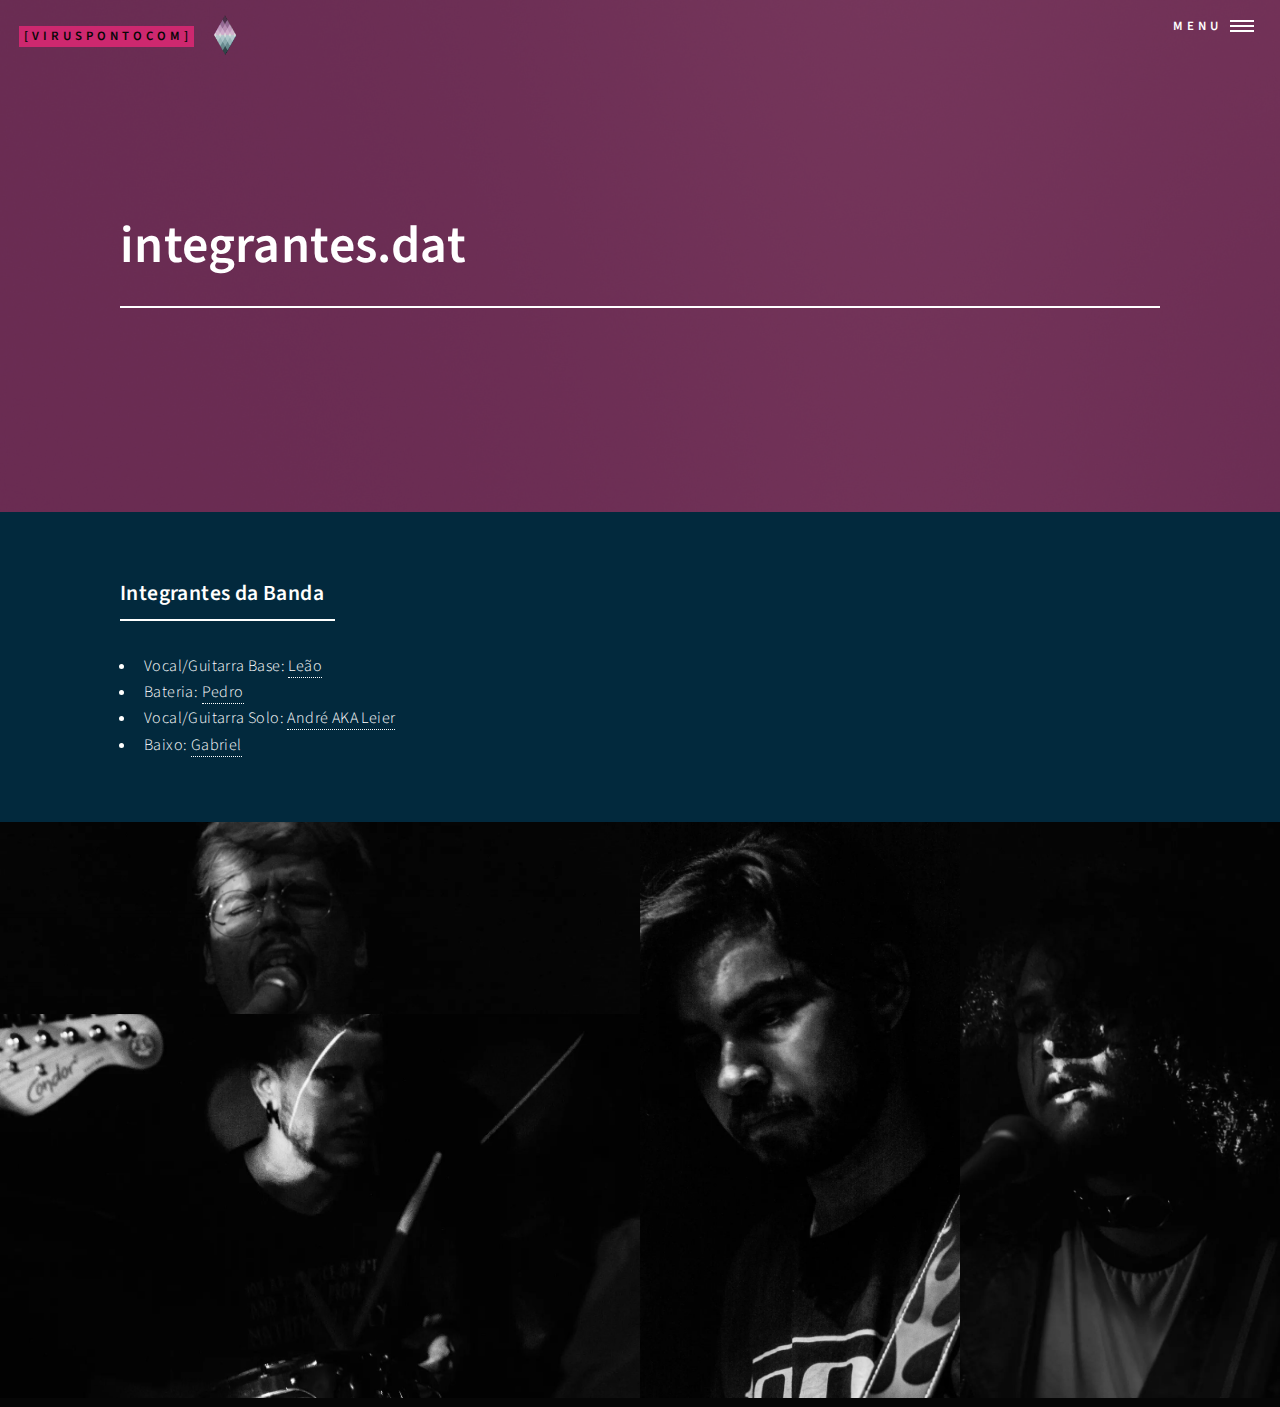
<file: integrantes.html>
<!DOCTYPE HTML>
<html>
	<head>
		<title>Leão.Soluções</title>
		<meta charset="utf-8" />
		<meta name="viewport" content="width=device-width, initial-scale=1, user-scalable=no" />
		<link rel="stylesheet" href="assets/css/main.css" />
		<noscript><link rel="stylesheet" href="assets/css/noscript.css" /></noscript>
	</head>
	<body class="is-preload">

		<!-- Wrapper -->
			<div id="wrapper">

				<!-- Header -->
                    <header id="header" class="alt">
                        <a href="index.html" class="logo"><strong>&#91;VIRUSPONTOCOM&#93;</strong><span></span>
                            <img class="logoImg logo-regulus" src="./images/logo/logobanda.png" alt="Logo" width="40" height="40">
                        </a>
                        <span>

                        </span>
                        <nav>
                            <a href="#menu">Menu</a>
                        </nav>
                    </header>

				<!-- Menu -->
                    <nav id="menu">
                        <ul class="links">
                            <li><a href="index.html">Home</a></li>
                            <li><a href="sobre-a-banda.html">Sobre_a_Viruspontocom.md</a></li>
                            <li><a href="integrantes.html">integrantes.dat</a></li>
                            <li><a href="galeria-fotos.html">galeria_de_fotos.bmp</a></li>
                        </ul>
                        <ul class="actions stacked">
                            <li><a href="https://api.whatsapp.com/send?phone=+5511964845375&text=Quero%20Revolução!" class="button primary fit" target="_blank">Entre em contato</a></li>
                        </ul>
                    </nav>

				<!-- Banner -->
				<!-- Note: The "styleN" class below should match that of the header element. -->
					<section id="banner" class="style4">
						<div class="inner">
							<span class="image">
								<img src="images/pic07.jpg" alt="" />
							</span>
							<header class="major">
								<h1>integrantes.dat</h1>
							</header>
							<div class="content">
								<p></p>
							</div>
						</div>
					</section>

				<!-- Main -->
                <div id="main">

                    <!-- One -->
                        <section id="one">
                            <div class="inner">
                                <header class="major">
                                    <h3>Integrantes da Banda</h3>
                                </header>
                                <p>
                                    <ul>
                                        <li>Vocal/Guitarra Base: <a href="https://www.instagram.com/meninolion/" target="_blank">Leão</a></li>
                                        <li>Bateria: <a href="https://www.instagram.com/pedrofobico_7k/" target="_blank">Pedro</a></li>
                                        <li>Vocal/Guitarra Solo: <a href="https://www.instagram.com/andreleier/" target="_blank">André AKA Leier</a></li>
                                        <li>Baixo: <a href="https://www.instagram.com/xzgabrieljp/" target="_blank">Gabriel</a></li>
                                    </ul>
                                </p>
                            </div>
                        </section>
                    
                        <!-- One -->
							<section id="one" class="tiles">
								<div class="container-pic-position">
									<div class="gallery-1">
										<figure class="gallery__item gallery__item--9-1">
											<img src="./images/integrantes/virus9.jpg" alt="Gallery image 1" class="gallery__img-1">
										</figure>
										<figure class="gallery__item gallery__item--10-1">
											<img src="./images/integrantes/virus10.jpg" alt="Gallery image 1" class="gallery__img-1">
										</figure>
										<figure class="gallery__item gallery__item--11-1">
											<img src="./images/integrantes/virus11.jpg" alt="Gallery image 1" class="gallery__img-1">
										</figure>
										<figure class="gallery__item gallery__item--12-1">
											<img src="./images/integrantes/virus12.jpg" alt="Gallery image 1" class="gallery__img-1">
										</figure>
									</div>
								</div>
							</section>

<!-- Scripts -->
    <script src="assets/js/jquery.min.js"></script>
    <script src="assets/js/jquery.scrolly.min.js"></script>
    <script src="assets/js/jquery.scrollex.min.js"></script>
    <script src="assets/js/browser.min.js"></script>
    <script src="assets/js/breakpoints.min.js"></script>
    <script src="assets/js/util.js"></script>
    <script src="assets/js/main.js"></script>

</body>
</html>
</file>
<file: assets/css/noscript.css>
body.is-preload #banner:after {
		opacity: 0.85;
	}

	body.is-preload #banner > .inner {
		-moz-filter: none;
		-webkit-filter: none;
		-ms-filter: none;
		filter: none;
		-moz-transform: none;
		-webkit-transform: none;
		-ms-transform: none;
		transform: none;
		opacity: 1;
	}
</file>
<file: assets/css/main.css>
@import url(fontawesome-all.min.css);
@import url("https://fonts.googleapis.com/css?family=Source+Sans+Pro:300,300italic,600,600italic");
@import url("https://fonts.googleapis.com/css?family=Roboto");

html, body, div, span, applet, object,
iframe, h1, h2, h3, h4, h5, h6, p, blockquote,
pre, a, abbr, acronym, address, big, cite,
code, del, dfn, em, img, ins, kbd, q, s, samp,
small, strike, strong, sub, sup, tt, var, b,
u, i, center, dl, dt, dd, ol, ul, li, fieldset,
form, label, legend, table, caption, tbody,
tfoot, thead, tr, th, td, article, aside,
canvas, details, embed, figure, figcaption,
footer, header, hgroup, menu, nav, output, ruby,
section, summary, time, mark, audio, video {
	margin: 0;
	padding: 0;
	border: 0;
	font-size: 100%;
	font: inherit;
	vertical-align: baseline;}

article, aside, details, figcaption, figure,
footer, header, hgroup, menu, nav, section {
	display: block;
}
.col-12.card-equipe {
  display: flex;
  margin-bottom: 40px;
}

.col-12 {
flex: 0 0 auto;
width: 100%;
}

.card {
	position: relative;
	display: flex;
	flex-direction: column;
	min-width: 0;
	word-wrap: break-word;
	background-color: #fff;
	background-clip: border-box;
	border: 1px solid rgb(6, 6, 6);
	border-radius: 0.25rem;
  }

.card-title {
margin-bottom: 0.5rem;
}

.card-body {
flex: 1 1 auto;
padding: 1rem 1rem;
}

.text-muted {
color: #6c757d !important;
}

.card-text:last-child {
margin-bottom: 0;
}

.text-center {
text-align: center !important;
}

col-12.card-equipe {
display: block;
}
.card.col-3 {
width: 100%;
margin-top: 35px;
}

.col-3 {
flex: 0 0 auto;
width: 25%;
}

card.col-3 {
margin-right: 30px;
border: none;
box-shadow: 0px 0px 13px 3px #0aabfc;
}
.card.col-3:hover {
top: -25px;
border-bottom: 2px solid #999;
padding-bottom: 2px;
cursor: cell;
}

.img-fluid {
max-width: 100%;
height: auto;
}

.card-img,
.card-img-top,
.card-img-bottom {
  width: 100%;
}

.card-img,
.card-img-top {
  border-top-left-radius: calc(0.25rem - 1px);
  border-top-right-radius: calc(0.25rem - 1px);
}

.card-group > .card:not(:last-child) .card-img-top,
.card-group > .card:not(:last-child) .card-header {
border-top-right-radius: 0;
}

body {
	line-height: 1;
}

ol, ul {
	list-style: none;
}

blockquote, q {
	quotes: none;
}

	blockquote:before, blockquote:after, q:before, q:after {
		content: '';
		content: none;
	}

table {
	border-collapse: collapse;
	border-spacing: 0;
}

body {
	-webkit-text-size-adjust: none;
}

mark {
	background-color: transparent;
	color: inherit;
}

input::-moz-focus-inner {
	border: 0;
	padding: 0;
}

input, select, textarea {
	-moz-appearance: none;
	-webkit-appearance: none;
	-ms-appearance: none;
	appearance: none;
}

/* Basic */

	@-ms-viewport {
		width: device-width;
	}

	body {
		-ms-overflow-style: scrollbar;
	}

	@media screen and (max-width: 480px) {

		html, body {
			min-width: 320px;
		}

	}

	html {
		box-sizing: border-box;
	}

	*, *:before, *:after {
		box-sizing: inherit;
	}

	body {
		background: rgb(6, 6, 6);
	}

		body.is-preload *, body.is-preload *:before, body.is-preload *:after {
			-moz-animation: none !important;
			-webkit-animation: none !important;
			-ms-animation: none !important;
			animation: none !important;
			-moz-transition: none !important;
			-webkit-transition: none !important;
			-ms-transition: none !important;
			transition: none !important;
		}

/* Type */

	body, input, select, textarea {
		color: #ffffff;
		font-family: "Source Sans Pro", Helvetica, sans-serif;
		font-size: 17pt;
		font-weight: 300;
		letter-spacing: 0.025em;
		line-height: 1.65;
	}

		@media screen and (max-width: 1680px) {

			body, input, select, textarea {
				font-size: 14pt;
			}

		}

		@media screen and (max-width: 1280px) {

			body, input, select, textarea {
				font-size: 12pt;
			}

		}

		@media screen and (max-width: 360px) {

			body, input, select, textarea {
				font-size: 11pt;
			}

		}

	a {
		-moz-transition: color 0.2s ease-in-out, border-bottom-color 0.2s ease-in-out;
		-webkit-transition: color 0.2s ease-in-out, border-bottom-color 0.2s ease-in-out;
		-ms-transition: color 0.2s ease-in-out, border-bottom-color 0.2s ease-in-out;
		transition: color 0.2s ease-in-out, border-bottom-color 0.2s ease-in-out;
		border-bottom: dotted 1px;
		color: inherit;
		text-decoration: none;
	}

		a:hover {
			border-bottom-color: transparent;
			color: #9bf1ff !important;
		}

		a:active {
			color: #53e3fb !important;
		}

	strong, b {
		color: #ffffff;
		font-weight: 600;
	}

	em, i {
		font-style: italic;
	}

	p {
		margin: 0 0 2em 0;
	}

	h1, h2, h3, h4, h5, h6 {
		color: #ffffff;
		font-weight: 600;
		line-height: 1.65;
		margin: 0 0 1em 0;
	}

		h1 a, h2 a, h3 a, h4 a, h5 a, h6 a {
			color: inherit;
			border-bottom: 0;
		}

	h1 {
		font-size: 2.5em;
	}

	h2 {
		font-size: 1.50em;
	}

	h3 {
		font-size: 1.35em;
	}

	h4 {
		font-size: 1.1em;
	}

	h5 {
		font-size: 0.9em;
	}

	h6 {
		font-size: 0.7em;
	}

	@media screen and (max-width: 736px) {

		h1 {
			font-size: 2em;
		}

		h2 {
			font-size: 1.5em;
		}

		h3 {
			font-size: 1.25em;
		}

	}

	@media screen and (max-width: 320px){
		h3{
			font-size: 1em;
		}
	}

	sub {
		font-size: 0.8em;
		position: relative;
		top: 0.5em;
	}

	sup {
		font-size: 0.8em;
		position: relative;
		top: -0.5em;
	}

	blockquote {
		border-left: solid 4px rgb(6, 6, 6);
		font-style: italic;
		margin: 0 0 2em 0;
		padding: 0.5em 0 0.5em 2em;
	}

	code {
		background: rgb(6, 6, 6);
		font-family: "Courier New", monospace;
		font-size: 0.9em;
		margin: 0 0.25em;
		padding: 0.25em 0.65em;
	}

	pre {
		-webkit-overflow-scrolling: touch;
		font-family: "Courier New", monospace;
		font-size: 0.9em;
		margin: 0 0 2em 0;
	}

		pre code {
			display: block;
			line-height: 1.75;
			padding: 1em 1.5em;
			overflow-x: auto;
		}

	hr {
		border: 0;
		border-bottom: solid 1px rgb(6, 6, 6);
		margin: 2em 0;
	}

		hr.major {
			margin: 3em 0;
		}

	.align-left {
		text-align: left;
	}

	.align-center {
		text-align: center;
	}

	.align-right {
		text-align: right;
	}

/* Row */

	.row {
		display: flex;
		flex-wrap: wrap;
		box-sizing: border-box;
		align-items: stretch;
	}

		.row > * {
			box-sizing: border-box;
		}

		.row.gtr-uniform > * > :last-child {
			margin-bottom: 0;
		}

		.row.aln-left {
			justify-content: flex-start;
		}

		.row.aln-center {
			justify-content: center;
		}

		.row.aln-right {
			justify-content: flex-end;
		}

		.row.aln-top {
			align-items: flex-start;
		}

		.row.aln-middle {
			align-items: center;
		}

		.row.aln-bottom {
			align-items: flex-end;
		}

		.row > .imp {
			order: -1;
		}

		.row > .col-1 {
			width: 8.33333%;
		}

		.row > .off-1 {
			margin-left: 8.33333%;
		}

		.row > .col-2 {
			width: 16.66667%;
		}

		.row > .off-2 {
			margin-left: 16.66667%;
		}

		.row > .col-3 {
			width: 25%;
		}

		.row > .off-3 {
			margin-left: 25%;
		}

		.row > .col-4 {
			width: 33.33333%;
		}

		.row > .off-4 {
			margin-left: 33.33333%;
		}

		.row > .col-5 {
			width: 41.66667%;
		}

		.row > .off-5 {
			margin-left: 41.66667%;
		}

		.row > .col-6 {
			width: 50%;
		}

		.row > .off-6 {
			margin-left: 50%;
		}

		.row > .col-7 {
			width: 58.33333%;
		}

		.row > .off-7 {
			margin-left: 58.33333%;
		}

		.row > .col-8 {
			width: 66.66667%;
		}

		.row > .off-8 {
			margin-left: 66.66667%;
		}

		.row > .col-9 {
			width: 75%;
		}

		.row > .off-9 {
			margin-left: 75%;
		}

		.row > .col-10 {
			width: 83.33333%;
		}

		.row > .off-10 {
			margin-left: 83.33333%;
		}

		.row > .col-11 {
			width: 91.66667%;
		}

		.row > .off-11 {
			margin-left: 91.66667%;
		}

		.row > .col-12 {
			width: 100%;
		}

		.row > .off-12 {
			margin-left: 100%;
		}

		.row.gtr-0 {
			margin-top: 0;
			margin-left: 0em;
		}

			.row.gtr-0 > * {
				padding: 0 0 0 0em;
			}

			.row.gtr-0.gtr-uniform {
				margin-top: 0em;
			}

				.row.gtr-0.gtr-uniform > * {
					padding-top: 0em;
				}

		.row.gtr-25 {
			margin-top: 0;
			margin-left: -0.5em;
		}

			.row.gtr-25 > * {
				padding: 0 0 0 0.5em;
			}

			.row.gtr-25.gtr-uniform {
				margin-top: -0.5em;
			}

				.row.gtr-25.gtr-uniform > * {
					padding-top: 0.5em;
				}

		.row.gtr-50 {
			margin-top: 0;
			margin-left: -1em;
		}

			.row.gtr-50 > * {
				padding: 0 0 0 1em;
			}

			.row.gtr-50.gtr-uniform {
				margin-top: -1em;
			}

				.row.gtr-50.gtr-uniform > * {
					padding-top: 1em;
				}

		.row {
			margin-top: 0;
			margin-left: -2em;
		}

			.row > * {
				padding: 0 0 0 2em;
			}

			.row.gtr-uniform {
				margin-top: -2em;
			}

				.row.gtr-uniform > * {
					padding-top: 2em;
				}

		.row.gtr-150 {
			margin-top: 0;
			margin-left: -3em;
		}

			.row.gtr-150 > * {
				padding: 0 0 0 3em;
			}

			.row.gtr-150.gtr-uniform {
				margin-top: -3em;
			}

				.row.gtr-150.gtr-uniform > * {
					padding-top: 3em;
				}

		.row.gtr-200 {
			margin-top: 0;
			margin-left: -4em;
		}

			.row.gtr-200 > * {
				padding: 0 0 0 4em;
			}

			.row.gtr-200.gtr-uniform {
				margin-top: -4em;
			}

				.row.gtr-200.gtr-uniform > * {
					padding-top: 4em;
				}

		@media screen and (max-width: 1680px) {

			.row {
				display: flex;
				flex-wrap: wrap;
				box-sizing: border-box;
				align-items: stretch;
			}

				.row > * {
					box-sizing: border-box;
				}

				.row.gtr-uniform > * > :last-child {
					margin-bottom: 0;
				}

				.row.aln-left {
					justify-content: flex-start;
				}

				.row.aln-center {
					justify-content: center;
				}

				.row.aln-right {
					justify-content: flex-end;
				}

				.row.aln-top {
					align-items: flex-start;
				}

				.row.aln-middle {
					align-items: center;
				}

				.row.aln-bottom {
					align-items: flex-end;
				}

				.row > .imp-xlarge {
					order: -1;
				}

				.row > .col-1-xlarge {
					width: 8.33333%;
				}

				.row > .off-1-xlarge {
					margin-left: 8.33333%;
				}

				.row > .col-2-xlarge {
					width: 16.66667%;
				}

				.row > .off-2-xlarge {
					margin-left: 16.66667%;
				}

				.row > .col-3-xlarge {
					width: 25%;
				}

				.row > .off-3-xlarge {
					margin-left: 25%;
				}

				.row > .col-4-xlarge {
					width: 33.33333%;
				}

				.row > .off-4-xlarge {
					margin-left: 33.33333%;
				}

				.row > .col-5-xlarge {
					width: 41.66667%;
				}

				.row > .off-5-xlarge {
					margin-left: 41.66667%;
				}

				.row > .col-6-xlarge {
					width: 50%;
				}

				.row > .off-6-xlarge {
					margin-left: 50%;
				}

				.row > .col-7-xlarge {
					width: 58.33333%;
				}

				.row > .off-7-xlarge {
					margin-left: 58.33333%;
				}

				.row > .col-8-xlarge {
					width: 66.66667%;
				}

				.row > .off-8-xlarge {
					margin-left: 66.66667%;
				}

				.row > .col-9-xlarge {
					width: 75%;
				}

				.row > .off-9-xlarge {
					margin-left: 75%;
				}

				.row > .col-10-xlarge {
					width: 83.33333%;
				}

				.row > .off-10-xlarge {
					margin-left: 83.33333%;
				}

				.row > .col-11-xlarge {
					width: 91.66667%;
				}

				.row > .off-11-xlarge {
					margin-left: 91.66667%;
				}

				.row > .col-12-xlarge {
					width: 100%;
				}

				.row > .off-12-xlarge {
					margin-left: 100%;
				}

				.row.gtr-0 {
					margin-top: 0;
					margin-left: 0em;
				}

					.row.gtr-0 > * {
						padding: 0 0 0 0em;
					}

					.row.gtr-0.gtr-uniform {
						margin-top: 0em;
					}

						.row.gtr-0.gtr-uniform > * {
							padding-top: 0em;
						}

				.row.gtr-25 {
					margin-top: 0;
					margin-left: -0.5em;
				}

					.row.gtr-25 > * {
						padding: 0 0 0 0.5em;
					}

					.row.gtr-25.gtr-uniform {
						margin-top: -0.5em;
					}

						.row.gtr-25.gtr-uniform > * {
							padding-top: 0.5em;
						}

				.row.gtr-50 {
					margin-top: 0;
					margin-left: -1em;
				}

					.row.gtr-50 > * {
						padding: 0 0 0 1em;
					}

					.row.gtr-50.gtr-uniform {
						margin-top: -1em;
					}

						.row.gtr-50.gtr-uniform > * {
							padding-top: 1em;
						}

				.row {
					margin-top: 0;
					margin-left: -2em;
				}

					.row > * {
						padding: 0 0 0 2em;
					}

					.row.gtr-uniform {
						margin-top: -2em;
					}

						.row.gtr-uniform > * {
							padding-top: 2em;
						}

				.row.gtr-150 {
					margin-top: 0;
					margin-left: -3em;
				}

					.row.gtr-150 > * {
						padding: 0 0 0 3em;
					}

					.row.gtr-150.gtr-uniform {
						margin-top: -3em;
					}

						.row.gtr-150.gtr-uniform > * {
							padding-top: 3em;
						}

				.row.gtr-200 {
					margin-top: 0;
					margin-left: -4em;
				}

					.row.gtr-200 > * {
						padding: 0 0 0 4em;
					}

					.row.gtr-200.gtr-uniform {
						margin-top: -4em;
					}

						.row.gtr-200.gtr-uniform > * {
							padding-top: 4em;
						}

		}

		@media screen and (max-width: 1280px) {

			.row {
				display: flex;
				flex-wrap: wrap;
				box-sizing: border-box;
				align-items: stretch;
			}

				.row > * {
					box-sizing: border-box;
				}

				.row.gtr-uniform > * > :last-child {
					margin-bottom: 0;
				}

				.row.aln-left {
					justify-content: flex-start;
				}

				.row.aln-center {
					justify-content: center;
				}

				.row.aln-right {
					justify-content: flex-end;
				}

				.row.aln-top {
					align-items: flex-start;
				}

				.row.aln-middle {
					align-items: center;
				}

				.row.aln-bottom {
					align-items: flex-end;
				}

				.row > .imp-large {
					order: -1;
				}

				.row > .col-1-large {
					width: 8.33333%;
				}

				.row > .off-1-large {
					margin-left: 8.33333%;
				}

				.row > .col-2-large {
					width: 16.66667%;
				}

				.row > .off-2-large {
					margin-left: 16.66667%;
				}

				.row > .col-3-large {
					width: 25%;
				}

				.row > .off-3-large {
					margin-left: 25%;
				}

				.row > .col-4-large {
					width: 33.33333%;
				}

				.row > .off-4-large {
					margin-left: 33.33333%;
				}

				.row > .col-5-large {
					width: 41.66667%;
				}

				.row > .off-5-large {
					margin-left: 41.66667%;
				}

				.row > .col-6-large {
					width: 50%;
				}

				.row > .off-6-large {
					margin-left: 50%;
				}

				.row > .col-7-large {
					width: 58.33333%;
				}

				.row > .off-7-large {
					margin-left: 58.33333%;
				}

				.row > .col-8-large {
					width: 66.66667%;
				}

				.row > .off-8-large {
					margin-left: 66.66667%;
				}

				.row > .col-9-large {
					width: 75%;
				}

				.row > .off-9-large {
					margin-left: 75%;
				}

				.row > .col-10-large {
					width: 83.33333%;
				}

				.row > .off-10-large {
					margin-left: 83.33333%;
				}

				.row > .col-11-large {
					width: 91.66667%;
				}

				.row > .off-11-large {
					margin-left: 91.66667%;
				}

				.row > .col-12-large {
					width: 100%;
				}

				.row > .off-12-large {
					margin-left: 100%;
				}

				.row.gtr-0 {
					margin-top: 0;
					margin-left: 0em;
				}

					.row.gtr-0 > * {
						padding: 0 0 0 0em;
					}

					.row.gtr-0.gtr-uniform {
						margin-top: 0em;
					}

						.row.gtr-0.gtr-uniform > * {
							padding-top: 0em;
						}

				.row.gtr-25 {
					margin-top: 0;
					margin-left: -0.375em;
				}

					.row.gtr-25 > * {
						padding: 0 0 0 0.375em;
					}

					.row.gtr-25.gtr-uniform {
						margin-top: -0.375em;
					}

						.row.gtr-25.gtr-uniform > * {
							padding-top: 0.375em;
						}

				.row.gtr-50 {
					margin-top: 0;
					margin-left: -0.75em;
				}

					.row.gtr-50 > * {
						padding: 0 0 0 0.75em;
					}

					.row.gtr-50.gtr-uniform {
						margin-top: -0.75em;
					}

						.row.gtr-50.gtr-uniform > * {
							padding-top: 0.75em;
						}

				.row {
					margin-top: 0;
					margin-left: -1.5em;
				}

					.row > * {
						padding: 0 0 0 1.5em;
					}

					.row.gtr-uniform {
						margin-top: -1.5em;
					}

						.row.gtr-uniform > * {
							padding-top: 1.5em;
						}

				.row.gtr-150 {
					margin-top: 0;
					margin-left: -2.25em;
				}

					.row.gtr-150 > * {
						padding: 0 0 0 2.25em;
					}

					.row.gtr-150.gtr-uniform {
						margin-top: -2.25em;
					}

						.row.gtr-150.gtr-uniform > * {
							padding-top: 2.25em;
						}

				.row.gtr-200 {
					margin-top: 0;
					margin-left: -3em;
				}

					.row.gtr-200 > * {
						padding: 0 0 0 3em;
					}

					.row.gtr-200.gtr-uniform {
						margin-top: -3em;
					}

						.row.gtr-200.gtr-uniform > * {
							padding-top: 3em;
						}

		}

		@media screen and (max-width: 980px) {

			.row {
				display: flex;
				flex-wrap: wrap;
				box-sizing: border-box;
				align-items: stretch;
			}

				.row > * {
					box-sizing: border-box;
				}

				.row.gtr-uniform > * > :last-child {
					margin-bottom: 0;
				}

				.row.aln-left {
					justify-content: flex-start;
				}

				.row.aln-center {
					justify-content: center;
				}

				.row.aln-right {
					justify-content: flex-end;
				}

				.row.aln-top {
					align-items: flex-start;
				}

				.row.aln-middle {
					align-items: center;
				}

				.row.aln-bottom {
					align-items: flex-end;
				}

				.row > .imp-medium {
					order: -1;
				}

				.row > .col-1-medium {
					width: 8.33333%;
				}

				.row > .off-1-medium {
					margin-left: 8.33333%;
				}

				.row > .col-2-medium {
					width: 16.66667%;
				}

				.row > .off-2-medium {
					margin-left: 16.66667%;
				}

				.row > .col-3-medium {
					width: 25%;
				}

				.row > .off-3-medium {
					margin-left: 25%;
				}

				.row > .col-4-medium {
					width: 33.33333%;
				}

				.row > .off-4-medium {
					margin-left: 33.33333%;
				}

				.row > .col-5-medium {
					width: 41.66667%;
				}

				.row > .off-5-medium {
					margin-left: 41.66667%;
				}

				.row > .col-6-medium {
					width: 50%;
				}

				.row > .off-6-medium {
					margin-left: 50%;
				}

				.row > .col-7-medium {
					width: 58.33333%;
				}

				.row > .off-7-medium {
					margin-left: 58.33333%;
				}

				.row > .col-8-medium {
					width: 66.66667%;
				}

				.row > .off-8-medium {
					margin-left: 66.66667%;
				}

				.row > .col-9-medium {
					width: 75%;
				}

				.row > .off-9-medium {
					margin-left: 75%;
				}

				.row > .col-10-medium {
					width: 83.33333%;
				}

				.row > .off-10-medium {
					margin-left: 83.33333%;
				}

				.row > .col-11-medium {
					width: 91.66667%;
				}

				.row > .off-11-medium {
					margin-left: 91.66667%;
				}

				.row > .col-12-medium {
					width: 100%;
				}

				.row > .off-12-medium {
					margin-left: 100%;
				}

				.row.gtr-0 {
					margin-top: 0;
					margin-left: 0em;
				}

					.row.gtr-0 > * {
						padding: 0 0 0 0em;
					}

					.row.gtr-0.gtr-uniform {
						margin-top: 0em;
					}

						.row.gtr-0.gtr-uniform > * {
							padding-top: 0em;
						}

				.row.gtr-25 {
					margin-top: 0;
					margin-left: -0.375em;
				}

					.row.gtr-25 > * {
						padding: 0 0 0 0.375em;
					}

					.row.gtr-25.gtr-uniform {
						margin-top: -0.375em;
					}

						.row.gtr-25.gtr-uniform > * {
							padding-top: 0.375em;
						}

				.row.gtr-50 {
					margin-top: 0;
					margin-left: -0.75em;
				}

					.row.gtr-50 > * {
						padding: 0 0 0 0.75em;
					}

					.row.gtr-50.gtr-uniform {
						margin-top: -0.75em;
					}

						.row.gtr-50.gtr-uniform > * {
							padding-top: 0.75em;
						}

				.row {
					margin-top: 0;
					margin-left: -1.5em;
				}

					.row > * {
						padding: 0 0 0 1.5em;
					}

					.row.gtr-uniform {
						margin-top: -1.5em;
					}

						.row.gtr-uniform > * {
							padding-top: 1.5em;
						}

				.row.gtr-150 {
					margin-top: 0;
					margin-left: -2.25em;
				}

					.row.gtr-150 > * {
						padding: 0 0 0 2.25em;
					}

					.row.gtr-150.gtr-uniform {
						margin-top: -2.25em;
					}

						.row.gtr-150.gtr-uniform > * {
							padding-top: 2.25em;
						}

				.row.gtr-200 {
					margin-top: 0;
					margin-left: -3em;
				}

					.row.gtr-200 > * {
						padding: 0 0 0 3em;
					}

					.row.gtr-200.gtr-uniform {
						margin-top: -3em;
					}

						.row.gtr-200.gtr-uniform > * {
							padding-top: 3em;
						}

		}

		@media screen and (max-width: 736px) {

			.row {
				display: flex;
				flex-wrap: wrap;
				box-sizing: border-box;
				align-items: stretch;
			}

				.row > * {
					box-sizing: border-box;
				}

				.row.gtr-uniform > * > :last-child {
					margin-bottom: 0;
				}

				.row.aln-left {
					justify-content: flex-start;
				}

				.row.aln-center {
					justify-content: center;
				}

				.row.aln-right {
					justify-content: flex-end;
				}

				.row.aln-top {
					align-items: flex-start;
				}

				.row.aln-middle {
					align-items: center;
				}

				.row.aln-bottom {
					align-items: flex-end;
				}

				.row > .imp-small {
					order: -1;
				}

				.row > .col-1-small {
					width: 8.33333%;
				}

				.row > .off-1-small {
					margin-left: 8.33333%;
				}

				.row > .col-2-small {
					width: 16.66667%;
				}

				.row > .off-2-small {
					margin-left: 16.66667%;
				}

				.row > .col-3-small {
					width: 25%;
				}

				.row > .off-3-small {
					margin-left: 25%;
				}

				.row > .col-4-small {
					width: 33.33333%;
				}

				.row > .off-4-small {
					margin-left: 33.33333%;
				}

				.row > .col-5-small {
					width: 41.66667%;
				}

				.row > .off-5-small {
					margin-left: 41.66667%;
				}

				.row > .col-6-small {
					width: 50%;
				}

				.row > .off-6-small {
					margin-left: 50%;
				}

				.row > .col-7-small {
					width: 58.33333%;
				}

				.row > .off-7-small {
					margin-left: 58.33333%;
				}

				.row > .col-8-small {
					width: 66.66667%;
				}

				.row > .off-8-small {
					margin-left: 66.66667%;
				}

				.row > .col-9-small {
					width: 75%;
				}

				.row > .off-9-small {
					margin-left: 75%;
				}

				.row > .col-10-small {
					width: 83.33333%;
				}

				.row > .off-10-small {
					margin-left: 83.33333%;
				}

				.row > .col-11-small {
					width: 91.66667%;
				}

				.row > .off-11-small {
					margin-left: 91.66667%;
				}

				.row > .col-12-small {
					width: 100%;
				}

				.row > .off-12-small {
					margin-left: 100%;
				}

				.row.gtr-0 {
					margin-top: 0;
					margin-left: 0em;
				}

					.row.gtr-0 > * {
						padding: 0 0 0 0em;
					}

					.row.gtr-0.gtr-uniform {
						margin-top: 0em;
					}

						.row.gtr-0.gtr-uniform > * {
							padding-top: 0em;
						}

				.row.gtr-25 {
					margin-top: 0;
					margin-left: -0.3125em;
				}

					.row.gtr-25 > * {
						padding: 0 0 0 0.3125em;
					}

					.row.gtr-25.gtr-uniform {
						margin-top: -0.3125em;
					}

						.row.gtr-25.gtr-uniform > * {
							padding-top: 0.3125em;
						}

				.row.gtr-50 {
					margin-top: 0;
					margin-left: -0.625em;
				}

					.row.gtr-50 > * {
						padding: 0 0 0 0.625em;
					}

					.row.gtr-50.gtr-uniform {
						margin-top: -0.625em;
					}

						.row.gtr-50.gtr-uniform > * {
							padding-top: 0.625em;
						}

				.row {
					margin-top: 0;
					margin-left: -1.25em;
				}

					.row > * {
						padding: 0 0 0 1.25em;
					}

					.row.gtr-uniform {
						margin-top: -1.25em;
					}

						.row.gtr-uniform > * {
							padding-top: 1.25em;
						}

				.row.gtr-150 {
					margin-top: 0;
					margin-left: -1.875em;
				}

					.row.gtr-150 > * {
						padding: 0 0 0 1.875em;
					}

					.row.gtr-150.gtr-uniform {
						margin-top: -1.875em;
					}

						.row.gtr-150.gtr-uniform > * {
							padding-top: 1.875em;
						}

				.row.gtr-200 {
					margin-top: 0;
					margin-left: -2.5em;
				}

					.row.gtr-200 > * {
						padding: 0 0 0 2.5em;
					}

					.row.gtr-200.gtr-uniform {
						margin-top: -2.5em;
					}

						.row.gtr-200.gtr-uniform > * {
							padding-top: 2.5em;
						}

		}

		@media screen and (max-width: 480px) {

			.row {
				display: flex;
				flex-wrap: wrap;
				box-sizing: border-box;
				align-items: stretch;
			}

				.row > * {
					box-sizing: border-box;
				}

				.row.gtr-uniform > * > :last-child {
					margin-bottom: 0;
				}

				.row.aln-left {
					justify-content: flex-start;
				}

				.row.aln-center {
					justify-content: center;
				}

				.row.aln-right {
					justify-content: flex-end;
				}

				.row.aln-top {
					align-items: flex-start;
				}

				.row.aln-middle {
					align-items: center;
				}

				.row.aln-bottom {
					align-items: flex-end;
				}

				.row > .imp-xsmall {
					order: -1;
				}

				.row > .col-1-xsmall {
					width: 8.33333%;
				}

				.row > .off-1-xsmall {
					margin-left: 8.33333%;
				}

				.row > .col-2-xsmall {
					width: 16.66667%;
				}

				.row > .off-2-xsmall {
					margin-left: 16.66667%;
				}

				.row > .col-3-xsmall {
					width: 25%;
				}

				.row > .off-3-xsmall {
					margin-left: 25%;
				}

				.row > .col-4-xsmall {
					width: 33.33333%;
				}

				.row > .off-4-xsmall {
					margin-left: 33.33333%;
				}

				.row > .col-5-xsmall {
					width: 41.66667%;
				}

				.row > .off-5-xsmall {
					margin-left: 41.66667%;
				}

				.row > .col-6-xsmall {
					width: 50%;
				}

				.row > .off-6-xsmall {
					margin-left: 50%;
				}

				.row > .col-7-xsmall {
					width: 58.33333%;
				}

				.row > .off-7-xsmall {
					margin-left: 58.33333%;
				}

				.row > .col-8-xsmall {
					width: 66.66667%;
				}

				.row > .off-8-xsmall {
					margin-left: 66.66667%;
				}

				.row > .col-9-xsmall {
					width: 75%;
				}

				.row > .off-9-xsmall {
					margin-left: 75%;
				}

				.row > .col-10-xsmall {
					width: 83.33333%;
				}

				.row > .off-10-xsmall {
					margin-left: 83.33333%;
				}

				.row > .col-11-xsmall {
					width: 91.66667%;
				}

				.row > .off-11-xsmall {
					margin-left: 91.66667%;
				}

				.row > .col-12-xsmall {
					width: 100%;
				}

				.row > .off-12-xsmall {
					margin-left: 100%;
				}

				.row.gtr-0 {
					margin-top: 0;
					margin-left: 0em;
				}

					.row.gtr-0 > * {
						padding: 0 0 0 0em;
					}

					.row.gtr-0.gtr-uniform {
						margin-top: 0em;
					}

						.row.gtr-0.gtr-uniform > * {
							padding-top: 0em;
						}

				.row.gtr-25 {
					margin-top: 0;
					margin-left: -0.3125em;
				}

					.row.gtr-25 > * {
						padding: 0 0 0 0.3125em;
					}

					.row.gtr-25.gtr-uniform {
						margin-top: -0.3125em;
					}

						.row.gtr-25.gtr-uniform > * {
							padding-top: 0.3125em;
						}

				.row.gtr-50 {
					margin-top: 0;
					margin-left: -0.625em;
				}

					.row.gtr-50 > * {
						padding: 0 0 0 0.625em;
					}

					.row.gtr-50.gtr-uniform {
						margin-top: -0.625em;
					}

						.row.gtr-50.gtr-uniform > * {
							padding-top: 0.625em;
						}

				.row {
					margin-top: 0;
					margin-left: -1.25em;
				}

					.row > * {
						padding: 0 0 0 1.25em;
					}

					.row.gtr-uniform {
						margin-top: -1.25em;
					}

						.row.gtr-uniform > * {
							padding-top: 1.25em;
						}

				.row.gtr-150 {
					margin-top: 0;
					margin-left: -1.875em;
				}

					.row.gtr-150 > * {
						padding: 0 0 0 1.875em;
					}

					.row.gtr-150.gtr-uniform {
						margin-top: -1.875em;
					}

						.row.gtr-150.gtr-uniform > * {
							padding-top: 1.875em;
						}

				.row.gtr-200 {
					margin-top: 0;
					margin-left: -2.5em;
				}

					.row.gtr-200 > * {
						padding: 0 0 0 2.5em;
					}

					.row.gtr-200.gtr-uniform {
						margin-top: -2.5em;
					}

						.row.gtr-200.gtr-uniform > * {
							padding-top: 2.5em;
						}

		}

/* Section/Article */

	section.special, article.special {
		text-align: center;
	}

	header.major {
		width: -moz-max-content;
		width: -webkit-max-content;
		width: -ms-max-content;
		width: max-content;
		margin-bottom: 2em;
	}

		header.major > :first-child {
			margin-bottom: 0;
			width: calc(100% + 0.5em);
		}

			header.major > :first-child:after {
				content: '';
				background-color: #ffffff;
				display: block;
				height: 2px;
				margin: 0.325em 0 0.5em 0;
				width: 100%;
			}

		header.major > p {
			font-size: 0.7em;
			font-weight: 600;
			letter-spacing: 0.25em;
			margin-bottom: 0;
			text-transform: uppercase;
		}

		body.is-ie header.major > :first-child:after {
			max-width: 9em;
		}

		body.is-ie header.major > h1:after {
			max-width: 100% !important;
		}

	@media screen and (max-width: 736px) {

		header.major > p br {
			display: none;
		}

	}

/* Form */

	form {
		margin: 0 0 2em 0;
	}

		form > :last-child {
			margin-bottom: 0;
		}

		form > .fields {
			display: -moz-flex;
			display: -webkit-flex;
			display: -ms-flex;
			display: flex;
			-moz-flex-wrap: wrap;
			-webkit-flex-wrap: wrap;
			-ms-flex-wrap: wrap;
			flex-wrap: wrap;
			width: calc(100% + 3em);
			margin: -1.5em 0 2em -1.5em;
		}

			form > .fields > .field {
				-moz-flex-grow: 0;
				-webkit-flex-grow: 0;
				-ms-flex-grow: 0;
				flex-grow: 0;
				-moz-flex-shrink: 0;
				-webkit-flex-shrink: 0;
				-ms-flex-shrink: 0;
				flex-shrink: 0;
				padding: 1.5em 0 0 1.5em;
				width: calc(100% - 1.5em);
			}

				form > .fields > .field.half {
					width: calc(50% - 0.75em);
				}

				form > .fields > .field.third {
					width: calc(100%/3 - 0.5em);
				}

				form > .fields > .field.quarter {
					width: calc(25% - 0.375em);
				}

		@media screen and (max-width: 480px) {

			form > .fields {
				width: calc(100% + 3em);
				margin: -1.5em 0 2em -1.5em;
			}

				form > .fields > .field {
					padding: 1.5em 0 0 1.5em;
					width: calc(100% - 1.5em);
				}

					form > .fields > .field.half {
						width: calc(100% - 1.5em);
					}

					form > .fields > .field.third {
						width: calc(100% - 1.5em);
					}

					form > .fields > .field.quarter {
						width: calc(100% - 1.5em);
					}

		}

	label {
		color: #ffffff;
		display: block;
		font-size: 0.8em;
		font-weight: 600;
		letter-spacing: 0.25em;
		margin: 0 0 1em 0;
		text-transform: uppercase;
	}

	input[type="text"],
	input[type="password"],
	input[type="email"],
	input[type="tel"],
	input[type="search"],
	input[type="url"],
	select,
	textarea {
		-moz-appearance: none;
		-webkit-appearance: none;
		-ms-appearance: none;
		appearance: none;
		background: rgb(6, 6, 6);
		border: none;
		border-radius: 0;
		color: inherit;
		display: block;
		outline: 0;
		padding: 0 1em;
		text-decoration: none;
		width: 100%;
	}

		input[type="text"]:invalid,
		input[type="password"]:invalid,
		input[type="email"]:invalid,
		input[type="tel"]:invalid,
		input[type="search"]:invalid,
		input[type="url"]:invalid,
		select:invalid,
		textarea:invalid {
			box-shadow: none;
		}

		input[type="text"]:focus,
		input[type="password"]:focus,
		input[type="email"]:focus,
		input[type="tel"]:focus,
		input[type="search"]:focus,
		input[type="url"]:focus,
		select:focus,
		textarea:focus {
			border-color: #9bf1ff;
			box-shadow: 0 0 0 2px #9bf1ff;
		}

	select {
		background-image: url("data:image/svg+xml;charset=utf8,%3Csvg xmlns='http://www.w3.org/2000/svg' width='40' height='40' preserveAspectRatio='none' viewBox='0 0 40 40'%3E%3Cpath d='M9.4,12.3l10.4,10.4l10.4-10.4c0.2-0.2,0.5-0.4,0.9-0.4c0.3,0,0.6,0.1,0.9,0.4l3.3,3.3c0.2,0.2,0.4,0.5,0.4,0.9 c0,0.4-0.1,0.6-0.4,0.9L20.7,31.9c-0.2,0.2-0.5,0.4-0.9,0.4c-0.3,0-0.6-0.1-0.9-0.4L4.3,17.3c-0.2-0.2-0.4-0.5-0.4-0.9 c0-0.4,0.1-0.6,0.4-0.9l3.3-3.3c0.2-0.2,0.5-0.4,0.9-0.4S9.1,12.1,9.4,12.3z' fill='rgb(6, 6, 6)' /%3E%3C/svg%3E");
		background-size: 1.25rem;
		background-repeat: no-repeat;
		background-position: calc(100% - 1rem) center;
		height: 2.75em;
		padding-right: 2.75em;
		text-overflow: ellipsis;
	}

		select option {
			color: #ffffff;
			background: rgb(6,6,6);
		}

		select:focus::-ms-value {
			background-color: transparent;
		}

		select::-ms-expand {
			display: none;
		}

	input[type="text"],
	input[type="password"],
	input[type="email"],
	input[type="tel"],
	input[type="search"],
	input[type="url"],
	select {
		height: 2.75em;
	}

	textarea {
		padding: 0.75em 1em;
	}

	input[type="checkbox"],
	input[type="radio"] {
		-moz-appearance: none;
		-webkit-appearance: none;
		-ms-appearance: none;
		appearance: none;
		display: block;
		float: left;
		margin-right: -2em;
		opacity: 0;
		width: 1em;
		z-index: -1;
	}

		input[type="checkbox"] + label,
		input[type="radio"] + label {
			text-decoration: none;
			color: #ffffff;
			cursor: pointer;
			display: inline-block;
			font-weight: 300;
			padding-left: 2.65em;
			padding-right: 0.75em;
			position: relative;
		}

			input[type="checkbox"] + label:before,
			input[type="radio"] + label:before {
				-moz-osx-font-smoothing: grayscale;
				-webkit-font-smoothing: antialiased;
				display: inline-block;
				font-style: normal;
				font-variant: normal;
				text-rendering: auto;
				line-height: 1;
				text-transform: none !important;
				font-family: 'Font Awesome 5 Free';
				font-weight: 900;
			}

			input[type="checkbox"] + label:before,
			input[type="radio"] + label:before {
				background: rgb(6, 6, 6);
				content: '';
				display: inline-block;
				font-size: 0.8em;
				height: 2.0625em;
				left: 0;
				letter-spacing: 0;
				line-height: 2.0625em;
				position: absolute;
				text-align: center;
				top: 0;
				width: 2.0625em;
			}

		input[type="checkbox"]:checked + label:before,
		input[type="radio"]:checked + label:before {
			background: #ffffff;
			border-color: #9bf1ff;
			content: '\f00c';
			color: rgb(6,6,6);
		}

		input[type="checkbox"]:focus + label:before,
		input[type="radio"]:focus + label:before {
			box-shadow: 0 0 0 2px #9bf1ff;
		}

	input[type="radio"] + label:before {
		border-radius: 100%;
	}

	::-webkit-input-placeholder {
		color: rgb(6, 6, 6) !important;
		opacity: 1.0;
	}

	:-moz-placeholder {
		color: rgb(6, 6, 6) !important;
		opacity: 1.0;
	}

	::-moz-placeholder {
		color: rgb(6, 6, 6) !important;
		opacity: 1.0;
	}

	:-ms-input-placeholder {
		color: rgb(6, 6, 6) !important;
		opacity: 1.0;
	}

/* Box */

	.box {
		border: solid 1px rgb(6, 6, 6);
		margin-bottom: 2em;
		padding: 1.5em;
	}

		.box > :last-child,
		.box > :last-child > :last-child,
		.box > :last-child > :last-child > :last-child {
			margin-bottom: 0;
		}

		.box.alt {
			border: 0;
			border-radius: 0;
			padding: 0;
		}

/* Icon */

	.icon {
		text-decoration: none;
		border-bottom: none;
		position: relative;
	}

		.icon:before {
			-moz-osx-font-smoothing: grayscale;
			-webkit-font-smoothing: antialiased;
			display: inline-block;
			font-style: normal;
			font-variant: normal;
			text-rendering: auto;
			line-height: 1;
			text-transform: none !important;
			font-family: 'Font Awesome 5 Free';
			font-weight: 400;
		}

		.icon > .label {
			display: none;
		}

		.icon:before {
			line-height: inherit;
		}

		.icon.solid:before {
			font-weight: 900;
		}

		.icon.brands:before {
			font-family: 'Font Awesome 5 Brands';
		}

		.icon.alt:before {
			background-color: #ffffff;
			border-radius: 100%;
			color: rgb(6, 6, 6);
			display: inline-block;
			height: 2em;
			line-height: 2em;
			text-align: center;
			width: 2em;
		}

	a.icon.alt:before {
		-moz-transition: background-color 0.2s ease-in-out;
		-webkit-transition: background-color 0.2s ease-in-out;
		-ms-transition: background-color 0.2s ease-in-out;
		transition: background-color 0.2s ease-in-out;
	}

	a.icon.alt:hover:before {
		background-color: rgb(6, 6, 6);
	}

	a.icon.alt:active:before {
		background-color: #37a6cb;
	}

/* Image */

	.image {
		border: 0;
		display: inline-block;
		position: relative;
	}

		.image img {
			display: block;
		}

		.image.left, .image.right {
			max-width: 30%;
		}

			.image.left img, .image.right img {
				width: 100%;
			}

		.image.left {
			float: left;
			margin: 0 1.5em 1.25em 0;
			top: 0.25em;
		}

		.image.right {
			float: right;
			margin: 0 0 1.25em 1.5em;
			top: 0.25em;
		}

		.image.fit {
			display: block;
			margin: 0 0 2em 0;
			width: 100%;
		}

			.image.fit img {
				width: 100%;
			}

		.image.main {
			display: block;
			margin: 2.5em 0;
			width: 100%;
		}

			.image.main img {
				width: 100%;
			}

			@media screen and (max-width: 736px) {

				.image.main {
					margin: 1.5em 0;
				}

			}

/* List */

	ol {
		list-style: decimal;
		margin: 0 0 2em 0;
		padding-left: 1.25em;
	}

		ol li {
			padding-left: 0.25em;
		}

	ul {
		list-style: disc;
		margin: 0 0 2em 0;
		padding-left: 1em;
	}

		ul li {
			padding-left: 0.5em;
		}

		ul.alt {
			list-style: none;
			padding-left: 0;
		}

			ul.alt li {
				border-top: solid 1px rgb(6, 6, 6);
				padding: 0.5em 0;
			}

				ul.alt li:first-child {
					border-top: 0;
					padding-top: 0;
				}

	dl {
		margin: 0 0 2em 0;
	}

		dl dt {
			display: block;
			font-weight: 600;
			margin: 0 0 1em 0;
		}

		dl dd {
			margin-left: 2em;
		}

/* Actions */

	ul.actions {
		display: -moz-flex;
		display: -webkit-flex;
		display: -ms-flex;
		display: flex;
		cursor: default;
		list-style: none;
		margin-left: -1em;
		padding-left: 1;
	}

		ul.actions li {
			padding: 0 0 0 0;
			vertical-align: middle;
		}

		ul.actions.special {
			-moz-justify-content: center;
			-webkit-justify-content: center;
			-ms-justify-content: center;
			justify-content: center;
			width: 100%;
			margin-left: 0;
		}

			ul.actions.special li:first-child {
				padding-left: 0;
			}

		ul.actions.stacked {
			-moz-flex-direction: column;
			-webkit-flex-direction: column;
			-ms-flex-direction: column;
			flex-direction: column;
			margin-left: 0;
		}

			ul.actions.stacked li {
				padding: 1.3em 0 0 0;
			}

				ul.actions.stacked li:first-child {
					padding-top: 0;
				}

		ul.actions.fit {
			width: calc(100% + 1em);
		}

			ul.actions.fit li {
				-moz-flex-grow: 1;
				-webkit-flex-grow: 1;
				-ms-flex-grow: 1;
				flex-grow: 1;
				-moz-flex-shrink: 1;
				-webkit-flex-shrink: 1;
				-ms-flex-shrink: 1;
				flex-shrink: 1;
				width: 100%;
			}

				ul.actions.fit li > * {
					width: 100%;
				}

			ul.actions.fit.stacked {
				width: 100%;
			}

/* Icons */

	ul.icons {
		cursor: default;
		list-style: none;
		padding-left: 0;
	}

		ul.icons li {
			display: inline-block;
			padding: 0 1em 0 0;
		}

			ul.icons li:last-child {
				padding-right: 0;
			}

		@media screen and (max-width: 736px) {

			ul.icons li {
				padding: 0 0.75em 0 0;
			}

		}

/* Pagination */

	ul.pagination {
		cursor: default;
		list-style: none;
		padding-left: 0;
	}

		ul.pagination li {
			display: inline-block;
			padding-left: 0;
			vertical-align: middle;
		}

			ul.pagination li > .page {
				-moz-transition: background-color 0.2s ease-in-out, color 0.2s ease-in-out;
				-webkit-transition: background-color 0.2s ease-in-out, color 0.2s ease-in-out;
				-ms-transition: background-color 0.2s ease-in-out, color 0.2s ease-in-out;
				transition: background-color 0.2s ease-in-out, color 0.2s ease-in-out;
				border-bottom: 0;
				display: inline-block;
				font-size: 0.8em;
				font-weight: 600;
				height: 1.5em;
				line-height: 1.5em;
				margin: 0 0.125em;
				min-width: 1.5em;
				padding: 0 0.5em;
				text-align: center;
			}

				ul.pagination li > .page.active {
					background-color: #ffffff;
					color: rgb(6,6,6);
				}

					ul.pagination li > .page.active:hover {
						background-color: rgb(6,6,6);
						color: rgb(6,6,6) !important;
					}

					ul.pagination li > .page.active:active {
						background-color: rgb(6,6,6);
					}

			ul.pagination li:first-child {
				padding-right: 0.75em;
			}

			ul.pagination li:last-child {
				padding-left: 0.75em;
			}

		@media screen and (max-width: 480px) {

			ul.pagination li:nth-child(n+2):nth-last-child(n+2) {
				display: none;
			}

			ul.pagination li:first-child {
				padding-right: 0;
			}

		}

/* Table */

	.table-wrapper {
		-webkit-overflow-scrolling: touch;
		overflow-x: auto;
	}

	table {
		margin: 0 0 2em 0;
		width: 100%;
	}

		table tbody tr {
			border: solid 1px rgb(6, 6, 6);
			border-left: 0;
			border-right: 0;
		}

			table tbody tr:nth-child(2n + 1) {
				background-color: rgb(6, 6, 6);
			}

		table td {
			padding: 0.75em 0.75em;
		}

		table th {
			color: #ffffff;
			font-size: 0.9em;
			font-weight: 600;
			padding: 0 0.75em 0.75em 0.75em;
			text-align: left;
		}

		table thead {
			border-bottom: solid 2px rgb(6, 6, 6);
		}

		table tfoot {
			border-top: solid 2px rgb(6, 6, 6);
		}

		table.alt {
			border-collapse: separate;
		}

			table.alt tbody tr td {
				border: solid 1px rgb(6, 6, 6);
				border-left-width: 0;
				border-top-width: 0;
			}

				table.alt tbody tr td:first-child {
					border-left-width: 1px;
				}

			table.alt tbody tr:first-child td {
				border-top-width: 1px;
			}

			table.alt thead {
				border-bottom: 0;
			}

			table.alt tfoot {
				border-top: 0;
			}

/* Button */

	input[type="submit"],
	input[type="reset"],
	input[type="button"],
	button,
	.button {
		-moz-appearance: none;
		-webkit-appearance: none;
		-ms-appearance: none;
		appearance: none;
		-moz-transition: background-color 0.2s ease-in-out, box-shadow 0.2s ease-in-out, color 0.2s ease-in-out;
		-webkit-transition: background-color 0.2s ease-in-out, box-shadow 0.2s ease-in-out, color 0.2s ease-in-out;
		-ms-transition: background-color 0.2s ease-in-out, box-shadow 0.2s ease-in-out, color 0.2s ease-in-out;
		transition: background-color 0.2s ease-in-out, box-shadow 0.2s ease-in-out, color 0.2s ease-in-out;
		background-color: transparent;
		border: 0;
		border-radius: 0;
		box-shadow: inset 0 0 0 2px #ffffff;
		color: #ffffff;
		cursor: pointer;
		display: inline-block;
		font-size: 0.8em;
		font-weight: 600;
		height: 3.5em;
		letter-spacing: 0.25em;
		line-height: 3.5em;
		padding: 0 1.75em;
		text-align: center;
		text-decoration: none;
		text-transform: uppercase;
		white-space: nowrap;
	}

		input[type="submit"]:hover, input[type="submit"]:active,
		input[type="reset"]:hover,
		input[type="reset"]:active,
		input[type="button"]:hover,
		input[type="button"]:active,
		button:hover,
		button:active,
		.button:hover,
		.button:active {
			box-shadow: inset 0 0 0 2px #9bf1ff;
			color: #9bf1ff;
		}

		input[type="submit"]:active,
		input[type="reset"]:active,
		input[type="button"]:active,
		button:active,
		.button:active {
			background-color: rgb(6, 6, 6);
			box-shadow: inset 0 0 0 2px rgb(6,6,6);
			color: rgb(6,6,6);
		}

		input[type="submit"].icon:before,
		input[type="reset"].icon:before,
		input[type="button"].icon:before,
		button.icon:before,
		.button.icon:before {
			margin-right: 0.5em;
		}

		input[type="submit"].fit,
		input[type="reset"].fit,
		input[type="button"].fit,
		button.fit,
		.button.fit {
			width: 100%;
		}

		input[type="submit"].small,
		input[type="reset"].small,
		input[type="button"].small,
		button.small,
		.button.small {
			font-size: 0.6em;
		}

		input[type="submit"].large,
		input[type="reset"].large,
		input[type="button"].large,
		button.large,
		.button.large {
			font-size: 1.25em;
			height: 3em;
			line-height: 3em;
		}

		input[type="submit"].next,
		input[type="reset"].next,
		input[type="button"].next,
		button.next,
		.button.next {
			padding-right: 4.5em;
			position: relative;
		}

			input[type="submit"].next:before, input[type="submit"].next:after,
			input[type="reset"].next:before,
			input[type="reset"].next:after,
			input[type="button"].next:before,
			input[type="button"].next:after,
			button.next:before,
			button.next:after,
			.button.next:before,
			.button.next:after {
				-moz-transition: opacity 0.2s ease-in-out;
				-webkit-transition: opacity 0.2s ease-in-out;
				-ms-transition: opacity 0.2s ease-in-out;
				transition: opacity 0.2s ease-in-out;
				background-position: center right;
				background-repeat: no-repeat;
				background-size: 36px 24px;
				content: '';
				display: block;
				height: 100%;
				position: absolute;
				right: 1.5em;
				top: 0;
				vertical-align: middle;
				width: 30px;
			}

			input[type="submit"].next:before,
			input[type="reset"].next:before,
			input[type="button"].next:before,
			button.next:before,
			.button.next:before {
				background-image: url("data:image/svg+xml;charset=utf8,%3Csvg xmlns='http://www.w3.org/2000/svg' xmlns:xlink='http://www.w3.org/1999/xlink' width='36px' height='24px' viewBox='0 0 36 24' zoomAndPan='disable'%3E%3Cstyle%3Eline %7B stroke: %23ffffff%3B stroke-width: 2px%3B %7D%3C/style%3E%3Cline x1='0' y1='12' x2='34' y2='12' /%3E%3Cline x1='25' y1='4' x2='34' y2='12.5' /%3E%3Cline x1='25' y1='20' x2='34' y2='11.5' /%3E%3C/svg%3E");
			}

			input[type="submit"].next:after,
			input[type="reset"].next:after,
			input[type="button"].next:after,
			button.next:after,
			.button.next:after {
				background-image: url("data:image/svg+xml;charset=utf8,%3Csvg xmlns='http://www.w3.org/2000/svg' xmlns:xlink='http://www.w3.org/1999/xlink' width='36px' height='24px' viewBox='0 0 36 24' zoomAndPan='disable'%3E%3Cstyle%3Eline %7B stroke: %239bf1ff%3B stroke-width: 2px%3B %7D%3C/style%3E%3Cline x1='0' y1='12' x2='34' y2='12' /%3E%3Cline x1='25' y1='4' x2='34' y2='12.5' /%3E%3Cline x1='25' y1='20' x2='34' y2='11.5' /%3E%3C/svg%3E");
				opacity: 0;
				z-index: 1;
			}

			input[type="submit"].next:hover:after, input[type="submit"].next:active:after,
			input[type="reset"].next:hover:after,
			input[type="reset"].next:active:after,
			input[type="button"].next:hover:after,
			input[type="button"].next:active:after,
			button.next:hover:after,
			button.next:active:after,
			.button.next:hover:after,
			.button.next:active:after {
				opacity: 1;
			}

			@media screen and (max-width: 1280px) {

				input[type="submit"].next,
				input[type="reset"].next,
				input[type="button"].next,
				button.next,
				.button.next {
					padding-right: 5em;
				}

			}

		input[type="submit"].primary,
		input[type="reset"].primary,
		input[type="button"].primary,
		button.primary,
		.button.primary {
			background-color: #ffffff;
			box-shadow: none;
			color: rgb(6,6,6);
		}

			input[type="submit"].primary:hover, input[type="submit"].primary:active,
			input[type="reset"].primary:hover,
			input[type="reset"].primary:active,
			input[type="button"].primary:hover,
			input[type="button"].primary:active,
			button.primary:hover,
			button.primary:active,
			.button.primary:hover,
			.button.primary:active {
				background-color: rgb(6,6,6);
				color: rgb(6,6,6) !important;
			}

			input[type="submit"].primary:active,
			input[type="reset"].primary:active,
			input[type="button"].primary:active,
			button.primary:active,
			.button.primary:active {
				background-color: rgb(6,6,6);
			}

		input[type="submit"].disabled, input[type="submit"]:disabled,
		input[type="reset"].disabled,
		input[type="reset"]:disabled,
		input[type="button"].disabled,
		input[type="button"]:disabled,
		button.disabled,
		button:disabled,
		.button.disabled,
		.button:disabled {
			pointer-events: none;
			cursor: default;
			opacity: 0.25;
		}

/* Tiles */

	.tiles {
		display: -moz-flex;
		display: -webkit-flex;
		display: -ms-flex;
		display: flex;
		-moz-flex-wrap: wrap;
		-webkit-flex-wrap: wrap;
		-ms-flex-wrap: wrap;
		flex-wrap: wrap;
		border-top: 0 !important;
	}

		.tiles + * {
			border-top: 0 !important;
		}

		.tiles article {
			-moz-align-items: center;
			-webkit-align-items: center;
			-ms-align-items: center;
			align-items: center;
			display: -moz-flex;
			display: -webkit-flex;
			display: -ms-flex;
			display: flex;
			-moz-transition: -moz-transform 0.25s ease, opacity 0.25s ease, -moz-filter 1s ease, -webkit-filter 1s ease;
			-webkit-transition: -webkit-transform 0.25s ease, opacity 0.25s ease, -webkit-filter 1s ease, -webkit-filter 1s ease;
			-ms-transition: -ms-transform 0.25s ease, opacity 0.25s ease, -ms-filter 1s ease, -webkit-filter 1s ease;
			transition: transform 0.25s ease, opacity 0.25s ease, filter 1s ease, -webkit-filter 1s ease;
			padding: 4em 4em 2em 4em ;
			background-position: center;
			background-repeat: no-repeat;
			background-size: cover;
			cursor: default;
			height: 40vh;
			max-height: 40em;
			min-height: 23em;
			overflow: hidden;
			position: relative;
			width: 40%;
		}

			.tiles article .image {
				display: none;
			}

			.tiles article header {
				position: relative;
				z-index: 3;
			}

			.tiles article h3 {
				font-size: 1.75em;
			}

				.tiles article h3 a:hover {
					color: inherit !important;
				}

			.tiles article .link.primary {
				border: 0;
				height: 100%;
				left: 0;
				position: absolute;
				top: 0;
				width: 100%;
				z-index: 4;
			}

			.tiles article:before {
				-moz-transition: opacity 0.5s ease;
				-webkit-transition: opacity 0.5s ease;
				-ms-transition: opacity 0.5s ease;
				transition: opacity 0.5s ease;
				bottom: 0;
				content: '';
				display: block;
				height: 100%;
				left: 0;
				opacity: 0.85;
				position: absolute;
				width: 100%;
				z-index: 2;
			}

			.tiles article:after {
				background-color: rgb(6, 6, 6);
				content: '';
				display: block;
				height: 100%;
				left: 0;
				position: absolute;
				top: 0;
				width: 100%;
				z-index: 1;
			}

			.tiles article:hover:before {
				opacity: 0;
			}

			.tiles article.is-transitioning {
				-moz-transform: scale(0.95);
				-webkit-transform: scale(0.95);
				-ms-transform: scale(0.95);
				transform: scale(0.95);
				-moz-filter: blur(0.5em);
				-webkit-filter: blur(0.5em);
				-ms-filter: blur(0.5em);
				filter: blur(0.5em);
				opacity: 0;
			}

			.tiles article:nth-child(4n - 1), .tiles article:nth-child(4n - 2) {
				width: 60%;
			}

			.tiles article:nth-child(6n - 5):before {
				background-color: rgb(9, 103, 9);
			}

			.tiles article:nth-child(6n - 4):before {
				background-color: rgb(119, 44, 82);
			}

			.tiles article:nth-child(6n - 3):before {
				background-color: #8ea9e8;
			}

			.tiles article:nth-child(6n - 2):before {
				background-color: #87c5a4;
			}

			.tiles article:nth-child(6n - 1):before {
				background-color: #8ea9e8;
			}

			.tiles article:nth-child(6n):before {
				background-color: #87c5a4;
			}

		@media screen and (max-width: 1280px) {

			.tiles article {
				padding: 4em 3em 2em 3em ;
				height: 30vh;
				max-height: 30em;
				min-height: 20em;
			}

		}

		@media screen and (max-width: 980px) {

			.tiles article {
				width: 50% !important;
			}

		}

		@media screen and (max-width: 736px) {

			.tiles article {
				padding: 3em 1.5em 1em 1.5em ;
				height: 16em;
				max-height: none;
				min-height: 0;
			}

				.tiles article h3 {
					font-size: 1.5em;
				}

		}

		@media screen and (max-width: 480px) {

			.tiles {
				display: block;
			}

				.tiles article {
					height: 20em;
					width: 100% !important;
				}

		}

/* Contact Method */

	.contact-method {
		margin: 0 0 2em 0;
		padding-left: 3.25em;
		position: relative;
	}

		.contact-method .icon {
			left: 0;
			position: absolute;
			top: 0;
		}

		.contact-method h3 {
			margin: 0 0 0.5em 0;
		}

/* Spotlights */

	.spotlights {
		border-top: 0 !important;
	}

		.spotlights + * {
			border-top: 0 !important;
		}

		.spotlights > section {
			display: -moz-flex;
			display: -webkit-flex;
			display: -ms-flex;
			display: flex;
			-moz-flex-direction: row;
			-webkit-flex-direction: row;
			-ms-flex-direction: row;
			flex-direction: row;
			background-color: rgb(6, 6, 6);
		}

			.spotlights > section > .image {
				background-position: center center;
				background-size: cover;
				border-radius: 0;
				display: block;
				position: relative;
				width: 30%;
			}

				.spotlights > section > .image img {
					border-radius: 0;
					display: block;
					width: 100%;
				}

				.spotlights > section > .image:before {
					background-color: rgb(6, 6, 6);
					content: '';
					display: block;
					height: 100%;
					left: 0;
					opacity: 0;
					position: absolute;
					top: 0;
					width: 100%;
				}

			.spotlights > section > .content {
				display: -moz-flex;
				display: -webkit-flex;
				display: -ms-flex;
				display: flex;
				-moz-flex-direction: column;
				-webkit-flex-direction: column;
				-ms-flex-direction: column;
				flex-direction: column;
				-moz-justify-content: center;
				-webkit-justify-content: center;
				-ms-justify-content: center;
				justify-content: center;
				-moz-align-items: center;
				-webkit-align-items: center;
				-ms-align-items: center;
				align-items: center;
				padding: 2em 3em 0.1em 3em ;
				width: 70%;
			}

				.spotlights > section > .content > .inner {
					margin: 0 auto;
					max-width: 100%;
					width: 65em;
				}

			.spotlights > section:nth-child(2n) {
				-moz-flex-direction: row-reverse;
				-webkit-flex-direction: row-reverse;
				-ms-flex-direction: row-reverse;
				flex-direction: row-reverse;
				background-color: rgb(6, 6, 6);
			}

				.spotlights > section:nth-child(2n) > .content {
					-moz-align-items: -moz-flex-end;
					-webkit-align-items: -webkit-flex-end;
					-ms-align-items: -ms-flex-end;
					align-items: flex-end;
				}

		@media screen and (max-width: 1680px) {

			.spotlights > section > .image {
				width: 40%;
			}

			.spotlights > section > .content {
				width: 60%;
			}

		}

		@media screen and (max-width: 1280px) {

			.spotlights > section > .image {
				width: 45%;
			}

			.spotlights > section > .content {
				width: 55%;
			}

		}

		@media screen and (max-width: 980px) {

			.spotlights > section {
				display: block;
			}

				.spotlights > section > .image {
					width: 100%;
				}

				.spotlights > section > .content {
					padding: 4em 3em 2em 3em ;
					width: 100%;
				}

		}

		@media screen and (max-width: 736px) {

			.spotlights > section > .content {
				padding: 3em 1.5em 1em 1.5em ;
			}

		}

/* Header */

	@-moz-keyframes reveal-header {
		0% {
			top: -4em;
			opacity: 0;
		}

		100% {
			top: 0;
			opacity: 1;
		}
	}

	@-webkit-keyframes reveal-header {
		0% {
			top: -4em;
			opacity: 0;
		}

		100% {
			top: 0;
			opacity: 1;
		}
	}

	@-ms-keyframes reveal-header {
		0% {
			top: -4em;
			opacity: 0;
		}

		100% {
			top: 0;
			opacity: 1;
		}
	}

	@keyframes reveal-header {
		0% {
			top: -4em;
			opacity: 0;
		}

		100% {
			top: 0;
			opacity: 1;
		}
	}

	#header {
		display: -moz-flex;
		display: -webkit-flex;
		display: -ms-flex;
		display: flex;
		background-color: rgb(6, 6, 6);
		box-shadow: 0 0 0.25em 0 rgb(6, 6, 6);
		cursor: default;
		font-weight: 600;
		height: 3.25em;
		left: 0;
		letter-spacing: 0.25em;
		line-height: 3.25em;
		margin: 0;
		position: fixed;
		text-transform: uppercase;
		top: 0;
		width: 100%;
		z-index: 10000;
	}

		#header .logo {
			border: 0;
			display: inline-block;
			font-size: 0.8em;
			height: inherit;
			line-height: inherit;
			padding: 0 1.5em;
		}

			#header .logo strong {
				-moz-transition: background-color 0.2s ease-in-out, color 0.2s ease-in-out;
				-webkit-transition: background-color 0.2s ease-in-out, color 0.2s ease-in-out;
				-ms-transition: background-color 0.2s ease-in-out, color 0.2s ease-in-out;
				transition: background-color 0.2s ease-in-out, color 0.2s ease-in-out;
				background-color: #548be4;
				color: rgb(6,6,6);
				display: inline-block;
				line-height: 1.65em;
				margin-right: 0.325em;
				padding: 0 0.125em 0 0.375em;
			}

			#header .logo:hover strong {
				background-color: #cd286f;
			}

			#header .logo:active strong {
				background-color: #548be4;
			}

		#header nav {
			display: -moz-flex;
			display: -webkit-flex;
			display: -ms-flex;
			display: flex;
			-moz-justify-content: -moz-flex-end;
			-webkit-justify-content: -webkit-flex-end;
			-ms-justify-content: -ms-flex-end;
			justify-content: flex-end;
			-moz-flex-grow: 1;
			-webkit-flex-grow: 1;
			-ms-flex-grow: 1;
			flex-grow: 1;
			height: inherit;
			line-height: inherit;
		}

			#header nav a {
				border: 0;
				display: block;
				font-size: 0.8em;
				height: inherit;
				line-height: inherit;
				padding: 0 0.75em;
				position: relative;
				vertical-align: middle;
			}

				#header nav a:last-child {
					padding-right: 1.5em;
				}

				#header nav a[href="#menu"] {
					padding-right: 3.325em !important;
				}

					#header nav a[href="#menu"]:before, #header nav a[href="#menu"]:after {
						background-image: url("data:image/svg+xml;charset=utf8,%3Csvg xmlns='http://www.w3.org/2000/svg' width='24' height='32' viewBox='0 0 24 32' preserveAspectRatio='none'%3E%3Cstyle%3Eline %7B stroke-width: 2px%3B stroke: %23ffffff%3B %7D%3C/style%3E%3Cline x1='0' y1='11' x2='24' y2='11' /%3E%3Cline x1='0' y1='21' x2='24' y2='21' /%3E%3Cline x1='0' y1='16' x2='24' y2='16' /%3E%3C/svg%3E");
						background-position: center;
						background-repeat: no-repeat;
						background-size: 24px 32px;
						content: '';
						display: block;
						height: 100%;
						position: absolute;
						right: 1.5em;
						top: 0;
						vertical-align: middle;
						width: 24px;
					}

					#header nav a[href="#menu"]:after {
						-moz-transition: opacity 0.2s ease-in-out;
						-webkit-transition: opacity 0.2s ease-in-out;
						-ms-transition: opacity 0.2s ease-in-out;
						transition: opacity 0.2s ease-in-out;
						background-image: url("data:image/svg+xml;charset=utf8,%3Csvg xmlns='http://www.w3.org/2000/svg' width='24' height='32' viewBox='0 0 24 32' preserveAspectRatio='none'%3E%3Cstyle%3Eline %7B stroke-width: 2px%3B stroke: %239bf1ff%3B %7D%3C/style%3E%3Cline x1='0' y1='11' x2='24' y2='11' /%3E%3Cline x1='0' y1='21' x2='24' y2='21' /%3E%3Cline x1='0' y1='16' x2='24' y2='16' /%3E%3C/svg%3E");
						opacity: 0;
						z-index: 1;
					}

					#header nav a[href="#menu"]:hover:after, #header nav a[href="#menu"]:active:after {
						opacity: 1;
					}

					#header nav a[href="#menu"]:last-child {
						padding-right: 3.875em !important;
					}

						#header nav a[href="#menu"]:last-child:before, #header nav a[href="#menu"]:last-child:after {
							right: 2em;
						}

		#header.reveal {
			-moz-animation: reveal-header 0.35s ease;
			-webkit-animation: reveal-header 0.35s ease;
			-ms-animation: reveal-header 0.35s ease;
			animation: reveal-header 0.35s ease;
		}

		#header.alt {
			-moz-transition: opacity 2.5s ease;
			-webkit-transition: opacity 2.5s ease;
			-ms-transition: opacity 2.5s ease;
			transition: opacity 2.5s ease;
			-moz-transition-delay: 0.75s;
			-webkit-transition-delay: 0.75s;
			-ms-transition-delay: 0.75s;
			transition-delay: 0.75s;
			-moz-animation: none;
			-webkit-animation: none;
			-ms-animation: none;
			animation: none;
			background-color: transparent;
			box-shadow: none;
			position: absolute;
		}

			#header.alt.style1 .logo strong {
				color: rgb(0, 70, 0);
			}

			#header.alt.style2 .logo strong {
				color: rgb(0, 70, 0);
			}

			#header.alt.style3 .logo strong {
				color: rgb(0, 70, 0);
			}

			#header.alt.style4 .logo strong {
				color: rgb(0, 70, 0);
			}

			#header.alt.style5 .logo strong {
				color: rgb(0, 70, 0);
			}

			#header.alt.style6 .logo strong {
				color: rgb(0, 70, 0);
			}

		body.is-preload #header.alt {
			opacity: 0;
		}

		@media screen and (max-width: 1680px) {

			#header nav a[href="#menu"] {
				padding-right: 3.75em !important;
			}

				#header nav a[href="#menu"]:last-child {
					padding-right: 4.25em !important;
				}

		}

		@media screen and (max-width: 1280px) {

			#header nav a[href="#menu"] {
				padding-right: 4em !important;
			}

				#header nav a[href="#menu"]:last-child {
					padding-right: 4.5em !important;
				}

		}

		@media screen and (max-width: 736px) {

			#header {
				height: 2.75em;
				line-height: 2.75em;
			}

				#header .logo {
					padding: 0 1em;
				}

				#header nav a {
					padding: 0 0.5em;
				}

					#header nav a:last-child {
						padding-right: 1em;
					}

					#header nav a[href="#menu"] {
						padding-right: 3.25em !important;
					}

						#header nav a[href="#menu"]:before, #header nav a[href="#menu"]:after {
							right: 0.75em;
						}

						#header nav a[href="#menu"]:last-child {
							padding-right: 4em !important;
						}

							#header nav a[href="#menu"]:last-child:before, #header nav a[href="#menu"]:last-child:after {
								right: 1.5em;
							}

		}

		@media screen and (max-width: 480px) {

			#header .logo span {
				display: inline;
			}

			#header nav a[href="#menu"] {
				overflow: hidden;
				padding-right: 0 !important;
				text-indent: 5em;
				white-space: nowrap;
				width: 5em;
			}

				#header nav a[href="#menu"]:before, #header nav a[href="#menu"]:after {
					right: 0;
					width: inherit;
				}

				#header nav a[href="#menu"]:last-child:before, #header nav a[href="#menu"]:last-child:after {
					width: 4em;
					right: 0;
				}

		}

/* Banner */

	#banner {
		-moz-align-items: center;
		-webkit-align-items: center;
		-ms-align-items: center;
		align-items: center;
		background-image: url("../../images/virus.GIF");
		display: -moz-flex;
		display: -webkit-flex;
		display: -ms-flex;
		display: flex;
		padding: 6em 0 2em 0 ;
		background-attachment: fixed;
		background-position: center;
		background-repeat: no-repeat;
		background-size: cover;
		border-bottom: 0 !important;
		cursor: default;
		height: 60vh;
		margin-bottom: -3.25em;
		max-height: 32em;
		min-height: 22em;
		position: relative;
		top: -3.25em;
	}

		#banner:after {
			-moz-transition: opacity 2.5s ease;
			-webkit-transition: opacity 2.5s ease;
			-ms-transition: opacity 2.5s ease;
			transition: opacity 2.5s ease;
			-moz-transition-delay: 0.75s;
			-webkit-transition-delay: 0.75s;
			-ms-transition-delay: 0.75s;
			transition-delay: 0.75s;
			pointer-events: none;
			background-color: rgb(6,6,6);
			content: '';
			display: block;
			height: 100%;
			left: 0;
			opacity: 0.85;
			position: absolute;
			top: 0;
			width: 100%;
			z-index: 1;
		}

		#banner h1 {
			font-size: 3.25em;
		}

		#banner > .inner {
			-moz-transition: opacity 1.5s ease, -moz-transform 0.5s ease-out, -moz-filter 0.5s ease, -webkit-filter 0.5s ease;
			-webkit-transition: opacity 1.5s ease, -webkit-transform 0.5s ease-out, -webkit-filter 0.5s ease, -webkit-filter 0.5s ease;
			-ms-transition: opacity 1.5s ease, -ms-transform 0.5s ease-out, -ms-filter 0.5s ease, -webkit-filter 0.5s ease;
			transition: opacity 1.5s ease, transform 0.5s ease-out, filter 0.5s ease, -webkit-filter 0.5s ease;
			padding: 0 !important;
			position: relative;
			z-index: 2;
		}

			#banner > .inner .image {
				display: none;
			}

			#banner > .inner header {
				width: auto;
			}

				#banner > .inner header > :first-child {
					width: auto;
				}

					#banner > .inner header > :first-child:after {
						max-width: 100%;
					}

			#banner > .inner .content {
				display: -moz-flex;
				display: -webkit-flex;
				display: -ms-flex;
				display: flex;
				-moz-align-items: center;
				-webkit-align-items: center;
				-ms-align-items: center;
				align-items: center;
				margin: 0 0 2em 0;
			}

				#banner > .inner .content > * {
					margin-right: 1.5em;
					margin-bottom: 0;
				}

				#banner > .inner .content > :last-child {
					margin-right: 0;
				}

				#banner > .inner .content p {
					font-size: 0.7em;
					font-weight: 600;
					letter-spacing: 0.25em;
					text-transform: uppercase;
				}

		#banner.major {
			height: 75vh;
			min-height: 30em;
			max-height: 50em;
		}

			#banner.major.alt {
				opacity: 0.75;
			}

		#banner.style1:after {
			background-color: #6fc3df;
		}

		#banner.style2:after {
			background-color: rgb(6, 6, 6);
		}

		#banner.style3:after {
			background-color: #ec8d81;
		}

		#banner.style4:after {
			background-color: rgb(119, 44, 82);
		}

		#banner.style5:after {
			background-color: #8ea9e8;
		}

		#banner.style6:after {
			background-color: #87c5a4;
		}

		body.is-preload #banner:after {
			opacity: 1.0;
		}

		body.is-preload #banner > .inner {
			-moz-filter: blur(0.125em);
			-webkit-filter: blur(0.125em);
			-ms-filter: blur(0.125em);
			filter: blur(0.125em);
			-moz-transform: translateX(-0.5em);
			-webkit-transform: translateX(-0.5em);
			-ms-transform: translateX(-0.5em);
			transform: translateX(-0.5em);
			opacity: 0;
		}

		@media screen and (max-width: 1280px) {

			#banner {
				background-attachment: scroll;
			}

		}

		@media screen and (max-width: 736px) {

			#banner {
				padding: 5em 0 1em 0 ;
				height: auto;
				margin-bottom: -2.75em;
				max-height: none;
				min-height: 0;
				top: -2.75em;
			}

				#banner h1 {
					font-size: 2em;
				}

				#banner > .inner .content {
					display: block;
				}

					#banner > .inner .content > * {
						margin-right: 0;
						margin-bottom: 2em;
					}

				#banner.major {
					height: auto;
					min-height: 0;
					max-height: none;
				}

		}

		@media screen and (max-width: 480px) {

			#banner {
				padding: 6em 0 2em 0 ;
			}

				#banner > .inner .content p br {
					display: none;
				}

				#banner.major {
					padding: 8em 0 4em 0 ;
				}

		}

/* Main */

	#main {
		background-color: #02293D;
	}

		#main > * {
			border-top: solid 1px rgb(6, 6, 6);
		}

			#main > *:first-child {
				border-top: 0;
			}

			#main > * > .inner {
				padding: 4em 0 2em 0 ;
				margin: 0 auto;
				max-width: 65em;
				width: calc(100% - 6em);
			}

				@media screen and (max-width: 736px) {

					#main > * > .inner {
						padding: 3em 0 1em 0 ;
						width: calc(100% - 3em);
					}

				}

		#main.alt {
			background-color: transparent;
			border-bottom: solid 1px rgb(6, 6, 6);
		}

/* Contact */

	#contact {
		border-bottom: solid 1px rgb(6, 6, 6);
		overflow-x: hidden;
	}

		#contact > .inner {
			display: -moz-flex;
			display: -webkit-flex;
			display: -ms-flex;
			display: flex;
			padding: 0 !important;
		}

			#contact > .inner > :nth-child(2n - 1) {
				padding: 4em 3em 2em 0 ;
				border-right: solid 1px rgb(6, 6, 6);
				width: 60%;
			}

			#contact > .inner > :nth-child(2n) {
				padding-left: 3em;
				width: 40%;
			}

			#contact > .inner > .split {
				padding: 0;
			}

				#contact > .inner > .split > * {
					padding: 3em 0 1em 3em ;
					position: relative;
				}

					#contact > .inner > .split > *:before {
						border-top: solid 1px rgb(6, 6, 6);
						content: '';
						display: block;
						margin-left: -3em;
						position: absolute;
						top: 0;
						width: calc(100vw + 3em);
					}

				#contact > .inner > .split > :first-child:before {
					display: none;
				}

		@media screen and (max-width: 980px) {

			#contact > .inner {
				display: block;
			}

				#contact > .inner > :nth-child(2n - 1) {
					padding: 4em 0 2em 0 ;
					border-right: 0;
					width: 100%;
				}

				#contact > .inner > :nth-child(2n) {
					padding-left: 0;
					width: 100%;
				}

				#contact > .inner > .split > * {
					padding: 3em 0 1em 0 ;
				}

				#contact > .inner > .split > :first-child:before {
					display: block;
				}

		}

		@media screen and (max-width: 736px) {

			#contact > .inner > :nth-child(2n - 1) {
				padding: 3em 0 1em 0 ;
			}

		}

/* Footer */

	#footer .copyright {
		font-size: 0.8em;
		list-style: none;
		padding-left: 0;
	}

		#footer .copyright li {
			border-left: solid 1px rgb(6, 6, 6);
			color: rgb(6, 6, 6);
			display: inline-block;
			line-height: 1;
			margin-left: 1em;
			padding-left: 1em;
		}

			#footer .copyright li:first-child {
				border-left: 0;
				margin-left: 0;
				padding-left: 0;
			}

	@media screen and (max-width: 480px) {

		#footer .copyright li {
			display: block;
			border-left: 0;
			margin-left: 0;
			padding-left: 0;
			line-height: inherit;
		}
		.logoImg.logo-regulus {
			top: 18px !important;
			position: relative;
		}
		#header .logo {
			padding: 0 1em;
			position: relative;
			bottom: 15px;
		}

	}

/* Wrapper */

	#wrapper {
		-moz-transition: -moz-filter 0.35s ease, -webkit-filter 0.35s ease, opacity 0.375s ease-out;
		-webkit-transition: -webkit-filter 0.35s ease, -webkit-filter 0.35s ease, opacity 0.375s ease-out;
		-ms-transition: -ms-filter 0.35s ease, -webkit-filter 0.35s ease, opacity 0.375s ease-out;
		transition: filter 0.35s ease, -webkit-filter 0.35s ease, opacity 0.375s ease-out;
		padding-top: 3.25em;
	}

		#wrapper.is-transitioning {
			opacity: 0;
		}

		#wrapper > * > .inner {
			padding: 4em 0 2em 0 ;
			margin: 0 auto;
			max-width: 65em;
			width: calc(100% - 6em);
		}

			@media screen and (max-width: 736px) {

				#wrapper > * > .inner {
					padding: 3em 0 1em 0 ;
					width: calc(100% - 3em);
				}

			}

		@media screen and (max-width: 736px) {

			#wrapper {
				padding-top: 2.75em;
			}

		}

/* Menu */

	#menu {
		-moz-transition: -moz-transform 0.35s ease, opacity 0.35s ease, visibility 0.35s;
		-webkit-transition: -webkit-transform 0.35s ease, opacity 0.35s ease, visibility 0.35s;
		-ms-transition: -ms-transform 0.35s ease, opacity 0.35s ease, visibility 0.35s;
		transition: transform 0.35s ease, opacity 0.35s ease, visibility 0.35s;
		-moz-align-items: center;
		-webkit-align-items: center;
		-ms-align-items: center;
		align-items: center;
		display: -moz-flex;
		display: -webkit-flex;
		display: -ms-flex;
		display: flex;
		-moz-justify-content: center;
		-webkit-justify-content: center;
		-ms-justify-content: center;
		justify-content: center;
		pointer-events: none;
		background: rgb(6, 6, 6);
		box-shadow: none;
		height: 100%;
		left: 0;
		opacity: 0;
		overflow: hidden;
		padding: 3em 2em;
		position: fixed;
		top: 0;
		visibility: hidden;
		width: 100%;
		z-index: 10002;
	}

		#menu .inner {
			-moz-transition: -moz-transform 0.35s ease-out, opacity 0.35s ease, visibility 0.35s;
			-webkit-transition: -webkit-transform 0.35s ease-out, opacity 0.35s ease, visibility 0.35s;
			-ms-transition: -ms-transform 0.35s ease-out, opacity 0.35s ease, visibility 0.35s;
			transition: transform 0.35s ease-out, opacity 0.35s ease, visibility 0.35s;
			-moz-transform: rotateX(20deg);
			-webkit-transform: rotateX(20deg);
			-ms-transform: rotateX(20deg);
			transform: rotateX(20deg);
			-webkit-overflow-scrolling: touch;
			max-width: 100%;
			max-height: 100vh;
			opacity: 0;
			overflow: auto;
			text-align: center;
			visibility: hidden;
			width: 18em;
		}

			#menu .inner > :first-child {
				margin-top: 2em;
			}

			#menu .inner > :last-child {
				margin-bottom: 3em;
			}

		#menu ul {
			margin: 0 0 1em 0;
		}

			#menu ul.links {
				list-style: none;
				padding: 0;
			}

				#menu ul.links > li {
					padding: 0;
				}

					#menu ul.links > li > a:not(.button) {
						border: 0;
						border-top: solid 1px rgb(6, 6, 6);
						display: block;
						font-size: 0.8em;
						font-weight: 600;
						letter-spacing: 0.25em;
						line-height: 4em;
						text-decoration: none;
						text-transform: uppercase;
					}

					#menu ul.links > li > .button {
						display: block;
						margin: 0.5em 0 0 0;
					}

					#menu ul.links > li:first-child > a:not(.button) {
						border-top: 0 !important;
					}

		#menu .close {
			-moz-transition: color 0.2s ease-in-out;
			-webkit-transition: color 0.2s ease-in-out;
			-ms-transition: color 0.2s ease-in-out;
			transition: color 0.2s ease-in-out;
			-webkit-tap-highlight-color: rgb(6, 6, 6);
			border: 0;
			cursor: pointer;
			display: block;
			height: 4em;
			line-height: 4em;
			overflow: hidden;
			padding-right: 1.25em;
			position: absolute;
			right: 0;
			text-align: right;
			text-indent: 8em;
			top: 0;
			vertical-align: middle;
			white-space: nowrap;
			width: 8em;
		}

			#menu .close:before, #menu .close:after {
				-moz-transition: opacity 0.2s ease-in-out;
				-webkit-transition: opacity 0.2s ease-in-out;
				-ms-transition: opacity 0.2s ease-in-out;
				transition: opacity 0.2s ease-in-out;
				background-position: center;
				background-repeat: no-repeat;
				content: '';
				display: block;
				height: 4em;
				position: absolute;
				right: 0;
				top: 0;
				width: 4em;
			}

			#menu .close:before {
				background-image: url("data:image/svg+xml;charset=utf8,%3Csvg xmlns='http://www.w3.org/2000/svg' xmlns:xlink='http://www.w3.org/1999/xlink' width='20px' height='20px' viewBox='0 0 20 20' zoomAndPan='disable'%3E%3Cstyle%3Eline %7B stroke: %23ffffff%3B stroke-width: 2%3B %7D%3C/style%3E%3Cline x1='0' y1='0' x2='20' y2='20' /%3E%3Cline x1='20' y1='0' x2='0' y2='20' /%3E%3C/svg%3E");
			}

			#menu .close:after {
				background-image: url("data:image/svg+xml;charset=utf8,%3Csvg xmlns='http://www.w3.org/2000/svg' xmlns:xlink='http://www.w3.org/1999/xlink' width='20px' height='20px' viewBox='0 0 20 20' zoomAndPan='disable'%3E%3Cstyle%3Eline %7B stroke: %239bf1ff%3B stroke-width: 2%3B %7D%3C/style%3E%3Cline x1='0' y1='0' x2='20' y2='20' /%3E%3Cline x1='20' y1='0' x2='0' y2='20' /%3E%3C/svg%3E");
				opacity: 10;
			}

			#menu .close:hover:after, #menu .close:active:after {
				opacity: 10;
			}

	body.is-ie #menu {
		background: rgb(6, 6, 6);
	}

	body.is-menu-visible #wrapper {
		-moz-filter: blur(0.5em);
		-webkit-filter: blur(0.5em);
		-ms-filter: blur(0.5em);
		filter: blur(0.5em);
	}

	body.is-menu-visible #menu {
		pointer-events: auto;
		opacity: 10;
		visibility: visible;
	}

		body.is-menu-visible #menu .inner {
			-moz-transform: none;
			-webkit-transform: none;
			-ms-transform: none;
			transform: none;
			opacity: 10;
			visibility: visible;
		}


  .card-text {
      color: black;
  }

  .card.col-3 {
    width: 21%;
    margin-top: 35px;
    margin-left: auto;
    box-shadow: 0px 0px 13px 3px #0aabfc;
    margin-right: auto;
  }
.img-fluid.card-img-top {
  border-radius: 50%;
  width: 200px;
  margin-right: auto;
  margin-left: auto;
  margin-top: 20px;
}
@media(max-width:1024px){
  .col-12.card-equipe {
    display:flex;
    flex-wrap: wrap;
  }
  .card-text {
    text-align: justify;
    padding: 0 25px;
}
  .card.col-3 {
    width: 40%;
  }
}
@media(max-width:765px){
  .col-12.card-equipe {
    display: block;
  }
  .card.col-3 {
    width: 80%;
  }
}
.logoImg.logo-regulus {
  top: 15px;
  position: relative;
}
.card-title.text-center {
color: black;
}

@media(max-width:450px){
	input[type="submit"].next, input[type="reset"].next, input[type="button"].next, button.next, .button.next {
		padding-right: 5em;
		right: 25px;
		font-size: 11px;
	 }
}
@media(max-width:360px){
	input[type="submit"].next, input[type="reset"].next, input[type="button"].next, button.next, .button.next {
		padding-right: 5em;
		right: 33px;
		font-size: 11px;
		position: relative;
		right: 10px;
    	padding-left: 0.5em;
	 }
}

@media(max-width: 320px){
	input[type="submit"].next, input[type="reset"].next, input[type="button"].next, button.next, .button.next{
		padding-right: 5em;
		right: 33px;
		font-size: 9px;
		position: relative;
		right: 10px;
    	padding-left: 0.5em;
	}
}

@media(max-width: 320px){
	.logoImg.logo-regulus{
		position: relative;
		right: 20px;
	}
}

/* Galeria de fotos */
.container-pic-position {
	width:100%;
	position: relative;
}

.gallery {
    display: grid;
    grid-template-columns: repeat(8, 1fr);
    grid-template-rows: repeat(30, 5vw);
}

.gallery-1 {
    display: grid;
    grid-template-columns: repeat(8, 1fr);
    grid-template-rows: repeat(9, 5vw);
}

.gallery__img {
    width: 100%;
    height: 100%;
    object-fit: cover;
}

.gallery__img-1 {
    width: 100%;
    height: 100%;
    object-fit: cover;
}

.gallery__item--1 {
	grid-column-start: 1;
	grid-column-end: 4;
	grid-row-start: 1;
	grid-row-end: 8;
}
  
  .gallery__item--2 {
	grid-column-start: 4;
	grid-column-end: 6;
	grid-row-start: 1;
	grid-row-end: 9;
	filter: grayscale(100%);
    -webkit-filter: grayscale(100%);
	transition: 0.5s;
  }
  .gallery__item--2:hover {
    filter: none;
    -webkit-filter: grayscale(0);
	opacity: 100%;
}
  
  .gallery__item--3 {
	grid-column-start: 6;
	grid-column-end: 9;
	grid-row-start: 1;
	grid-row-end: 5;
	filter: grayscale(100%);
    -webkit-filter: grayscale(100%);
	transition: 0.5s;
  }
  .gallery__item--3:hover {
    filter: none;
    -webkit-filter: grayscale(0);
	opacity: 100%;
}
  
  .gallery__item--4 {
	grid-column-start: 1;
	grid-column-end: 4;
	grid-row-start: 5;
	grid-row-end: 9;
	filter: grayscale(100%);
    -webkit-filter: grayscale(100%);
	transition: 0.5s;
  }
  .gallery__item--4:hover {
    filter: none;
    -webkit-filter: grayscale(0);
	opacity: 100%;
}
  
  .gallery__item--5 {
	grid-column-start: 6;
	grid-column-end: 9;
	grid-row-start: 5;
	grid-row-end: 9;
	filter: grayscale(100%);
    -webkit-filter: grayscale(100%);
	transition: 0.5s;
  }
  .gallery__item--5:hover {
    filter: none;
    -webkit-filter: grayscale(0);
	opacity: 100%;
}
  
  .gallery__item--6 {
	grid-column-start: 1;
	grid-column-end: 5;
	grid-row-start: 9;
	grid-row-end: 20;
	filter: grayscale(100%);
    -webkit-filter: grayscale(100%);
	transition: 0.5s;
  }
  .gallery__item--6:hover {
    filter: none;
    -webkit-filter: grayscale(0);
	opacity: 100%;
}

  .gallery__item--7 {
	grid-column-start: 5;
	grid-column-end: 10;
	grid-row-start: 9;
	grid-row-end: 15;
	filter: grayscale(100%);
    -webkit-filter: grayscale(100%);
	transition: 0.5s;
  }
  .gallery__item--7:hover {
    filter: none;
    -webkit-filter: grayscale(0);
	opacity: 100%;
}

  .gallery__item--8 {
	grid-column-start: 5;
	grid-column-end: 10;
	grid-row-start: 15;
	grid-row-end: 21;
	filter: grayscale(100%);
    -webkit-filter: grayscale(100%);
	transition: 0.5s;
  }
  .gallery__item--8:hover {
    filter: none;
    -webkit-filter: grayscale(0);
	opacity: 100%;
}

  .gallery__item--9 {
	grid-column-start: 1;
	grid-column-end: 5;
	grid-row-start: 20;
	grid-row-end: 30;
	transition: 0.5s;
  }

  .gallery__item--10 {
	grid-column-start: 5;
	grid-column-end: 7;
	grid-row-start: 20;
	grid-row-end: 30;
  }

  .gallery__item--11 {
	grid-column-start: 7;
	grid-column-end: 9;
	grid-row-start: 20;
	grid-row-end: 30;
  }

  .gallery__item--12 {
	grid-column-start: 1;
	grid-column-end: 5;
	grid-row-start: 24;
	grid-row-end: 30;
  }

  .gallery__item--9-1 {
	grid-column-start: 1;
	grid-column-end: 5;
	grid-row-start: 1;
	grid-row-end: 10;
	transition: 0.5s;
  }

  .gallery__item--10-1 {
	grid-column-start: 5;
	grid-column-end: 7;
	grid-row-start: 1;
	grid-row-end: 10;
  }

  .gallery__item--11-1 {
	grid-column-start: 7;
	grid-column-end: 9;
	grid-row-start: 1;
	grid-row-end: 10;
  }

  .gallery__item--12-1 {
	grid-column-start: 1;
	grid-column-end: 5;
	grid-row-start: 4;
	grid-row-end: 10;
  }
</file>
